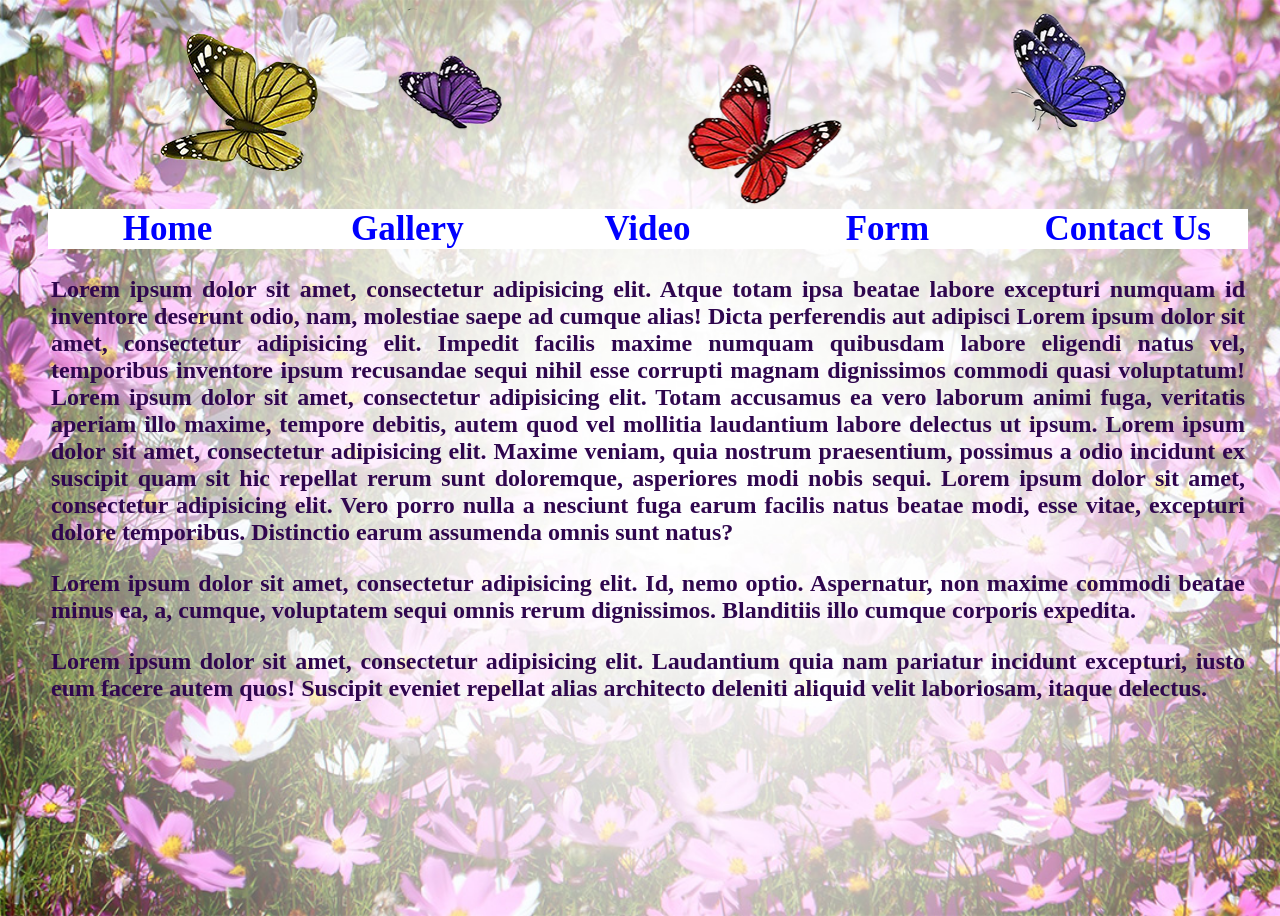
<file: index.html>
<!doctype html>
<html>
<head>
<meta charset="utf-8">
<meta name="viewport" content="width=device-width, initial-scale=1.0">
<link rel="shortcut icon" href="image/flower.ico" type="image/x-icon">
<title>home</title>
<style type="text/css">
body,td,th {
    font-family: Baskerville, "Palatino Linotype", Palatino, "Century Schoolbook L", "Times New Roman", serif;
    font-size: 15px;
    color: #6A6A6A;
    text-align: center;
}
body {
    width: 100%;
    height: 100vh;
    background-image: url(image/bg03.jpg);
    background-repeat: no-repeat;
    background-size: cover;
    background-origin: padding-box;
}
body p {
    text-align: justify;
    color:  #2F064E;
    font-size: x-large;
}
img {
		border-radius: 10px;
	}
a:active {
		color:blueviolet;
	}	
a:link {
		color: blue;
	}
a:hover {
		color:coral;
		text-decoration: underline;
	}
a {
	font-size: 35px;	
	text-decoration: none;
	}
table {
    font-family: Gotham, "Helvetica Neue", Helvetica, Arial, sans-serif;
    font-weight: bold;
}
</style>

</head>
<body>
<table width="1200" border="0" align="center" cellpadding="0" cellspacing="0">
  <tbody>
    <tr style="text-align: center">
     <td>
      <img src="image/1200x300_01.png" alt="banner" width="1200" >
  </td>
   </tr> 
  </tbody>
</table>
	<table width="1200" border="0" align="center" cellpadding="0" cellspacing="0">
  <tbody>
    <tr>
      <td width="242" bgcolor="ffffff"><a href="index.html">Home</a></td>
      <td width="243" bgcolor="#ffffff" ><a href="gallery.html">Gallery</a></td>
      <td width="243" bgcolor="#ffffff"><a href="video.html">Video</a></td>
      <td width="243" bgcolor="#ffffff"><a href="form.html">Form</a></td>
	    <td width="243" bgcolor="#ffffff"><a href="contactus.html">Contact Us</a></td>
    </tr>
  </tbody>
</table>

    <table width="1200" border="0" align="center">
  <tbody>
    <tr>
      <td >
     <p>Lorem ipsum dolor sit amet, consectetur adipisicing elit. Atque totam ipsa beatae labore  excepturi numquam id inventore deserunt odio, nam, molestiae saepe ad cumque alias! Dicta perferendis aut adipisci Lorem ipsum dolor sit amet, consectetur adipisicing elit. Impedit facilis maxime numquam quibusdam labore eligendi natus vel, temporibus inventore ipsum recusandae sequi nihil esse corrupti magnam dignissimos commodi quasi voluptatum!
     Lorem ipsum dolor sit amet, consectetur adipisicing elit. Totam accusamus ea vero laborum animi fuga, veritatis aperiam illo maxime, tempore debitis, autem quod vel mollitia laudantium labore delectus ut ipsum. Lorem ipsum dolor sit amet, consectetur adipisicing elit. Maxime veniam, quia nostrum praesentium, possimus a odio incidunt ex suscipit quam sit hic repellat rerum sunt doloremque, asperiores modi nobis sequi. Lorem ipsum dolor sit amet, consectetur adipisicing elit. Vero porro nulla a nesciunt fuga earum facilis natus beatae modi, esse vitae, excepturi dolore temporibus. Distinctio earum assumenda omnis sunt natus?</p>
	 <p>
		  Lorem ipsum dolor sit amet, consectetur adipisicing elit. Id, nemo optio. Aspernatur, non maxime commodi beatae minus ea, a, cumque, voluptatem sequi omnis rerum dignissimos. Blanditiis illo cumque corporis expedita.</p>
		 
	<p>Lorem ipsum dolor sit amet, consectetur adipisicing elit. Laudantium quia nam pariatur incidunt excepturi, iusto eum facere autem quos! Suscipit eveniet repellat alias architecto deleniti aliquid velit laboriosam, itaque delectus.</p>	  
		</td>
    </tr>
  </tbody>
</table>
<br>
<div>
  <script type="text/javascript" src="https://w ww.freevisitorcounters.com/auth.php?id=c97b14671fa4f17f0789074d47d43ae8f54464f3"></script>
      <script type="text/javascript" src="https://www.freevisitorcounters.com/en/home/counter/1143931/t/5"></script>
</div>


</body>
</html>
</file>
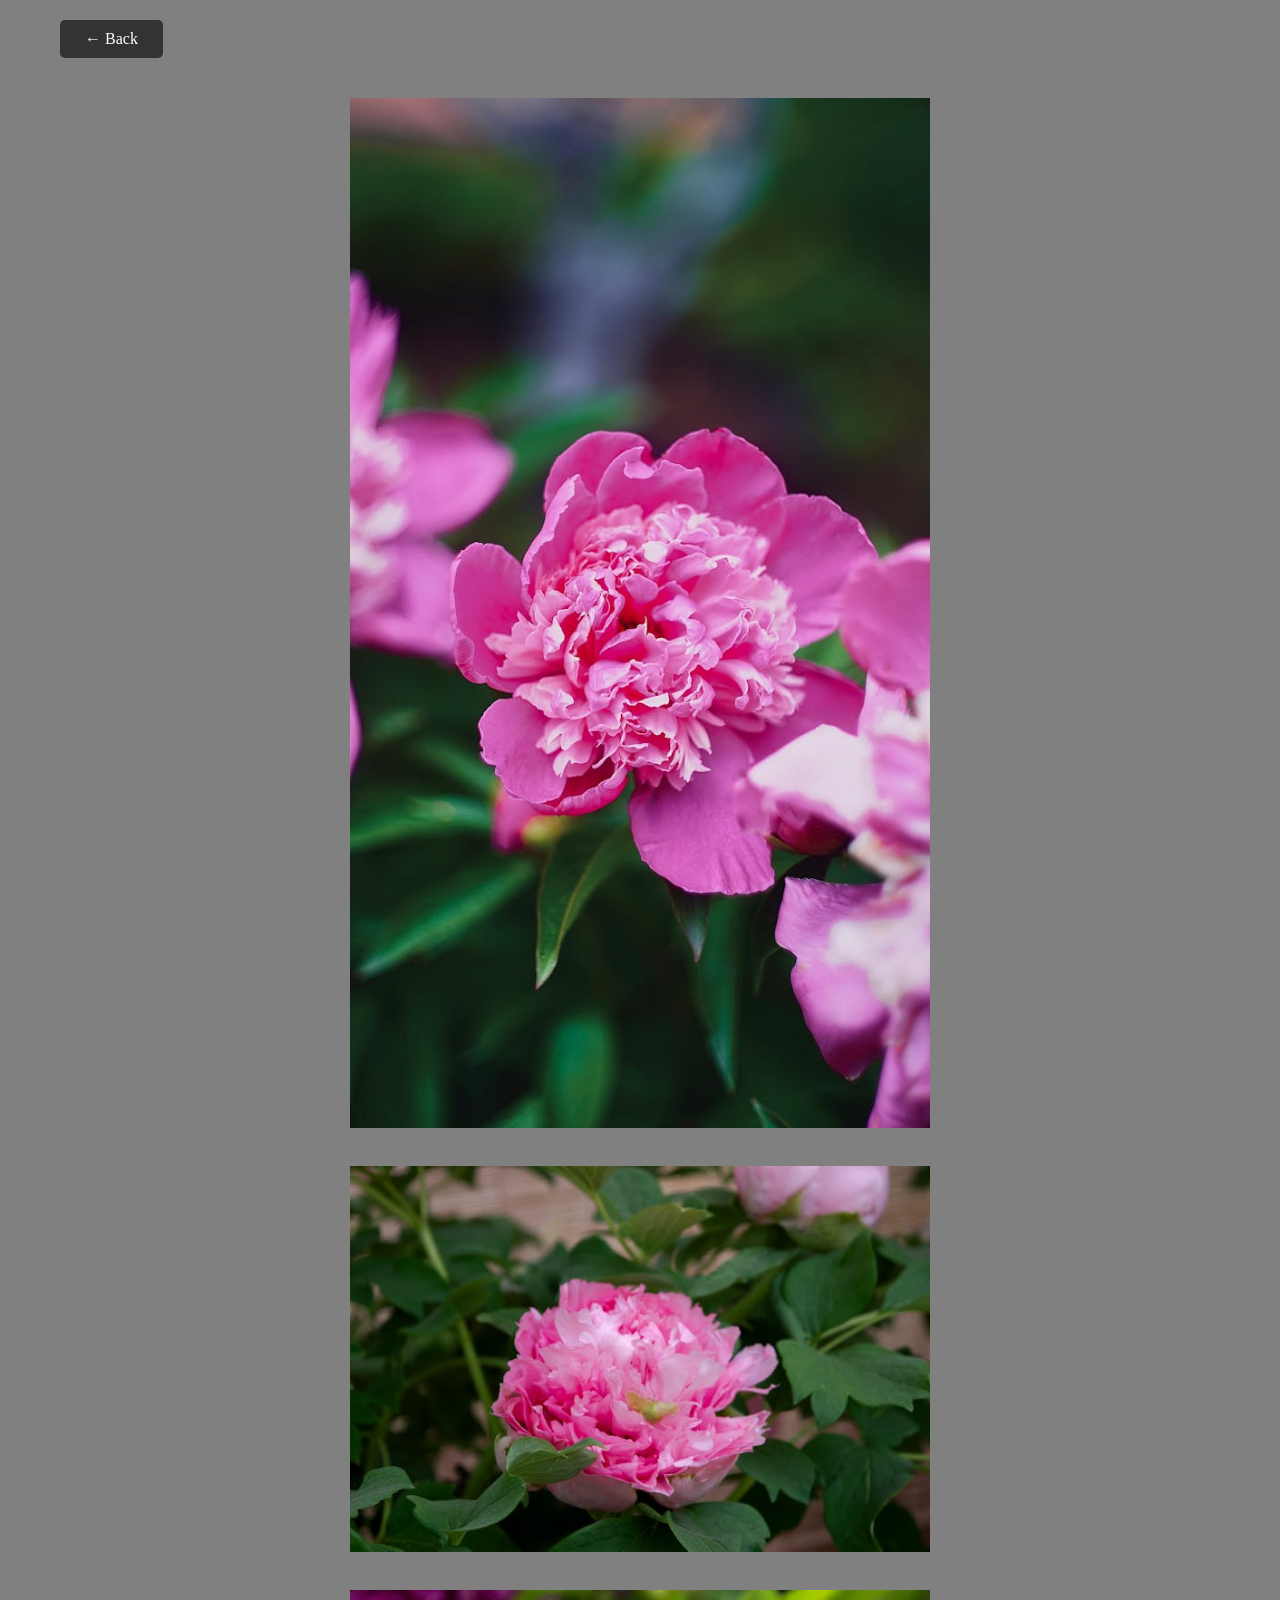
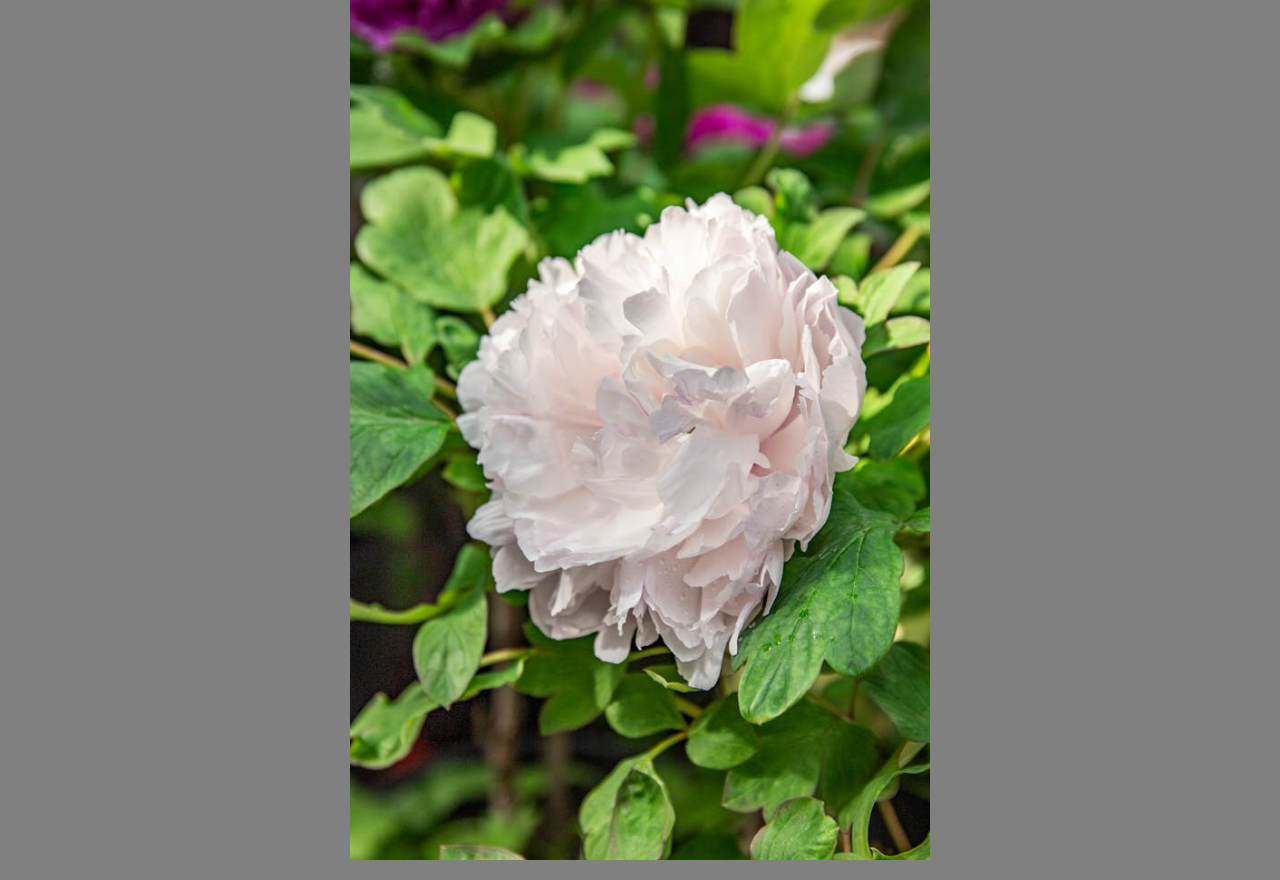
<file: A01.HTML>
<!DOCTYPE html>
<html lang="zh-TW">
<head>
    <meta charset="UTF-8">
    <meta name="viewport" content="width=device-width, initial-scale=1.0">
    <title>圖片 - A01</title>
    <style>
        * {
            margin: 0;
            padding: 0;
            box-sizing: border-box;
        }

        body {
            width: 100%;
            min-height: 100vh;
            background-color: #808080;  /* 灰色背景 */
            font-family: Baskerville, "Palatino Linotype", Palatino, "Century Schoolbook L", "Times New Roman", serif;
        }

        .container {
            width: 1200px;
            margin: 0 auto;
            padding: 20px;
        }

        /* 返回按鈕 */
        .back-btn {
            display: inline-block;
            margin-bottom: 20px;
            padding: 10px 25px;
            background-color: #333;
            color: white;
            text-decoration: none;
            border-radius: 5px;
            font-size: 16px;
            transition: background-color 0.3s;
        }

        .back-btn:hover {
            background-color: #555;
        }

        /* 圖片區域 */
        .image-area {
            margin-top: 20px;
        }

        /* 單張圖片容器 - 上下間隔 1cm */
        .image-item {
            margin-bottom: 1cm;  /* 間隔 1 公分 */
        }

        .image-item:last-child {
            margin-bottom: 0;    /* 最後一張圖片不需要間隔 */
        }

        /* 圖片大小縮小一半，並且置中 - 修正版 */
        .image-item img {
            width: 50%;           /* 寬度縮小為原來的一半 */
            height: auto;
            display: block;       /* 區塊級元素 */
            margin: 0 auto;       /* 水平自動邊距 = 置中 */
        }
    </style>
</head>
<body>
    <div class="container">
        <a href="gallery.html" class="back-btn">← Back</a>
        
        <div class="image-area">
            <!-- 第一張圖片 -->
            <div class="image-item">
                <img src="image/A01.jpg" alt="A01 圖片">
            </div>
            
            <!-- 第二張圖片（間隔 1cm） -->
            <div class="image-item">
                <img src="image/A02.jpg" alt="A02 圖片">
            </div>
            
            <!-- 第三張圖片（間隔 1cm） -->
            <div class="image-item">
                <img src="image/A03.jpg" alt="A03 圖片">
            </div>
        </div>
    </div>
</body>
</html>
</file>
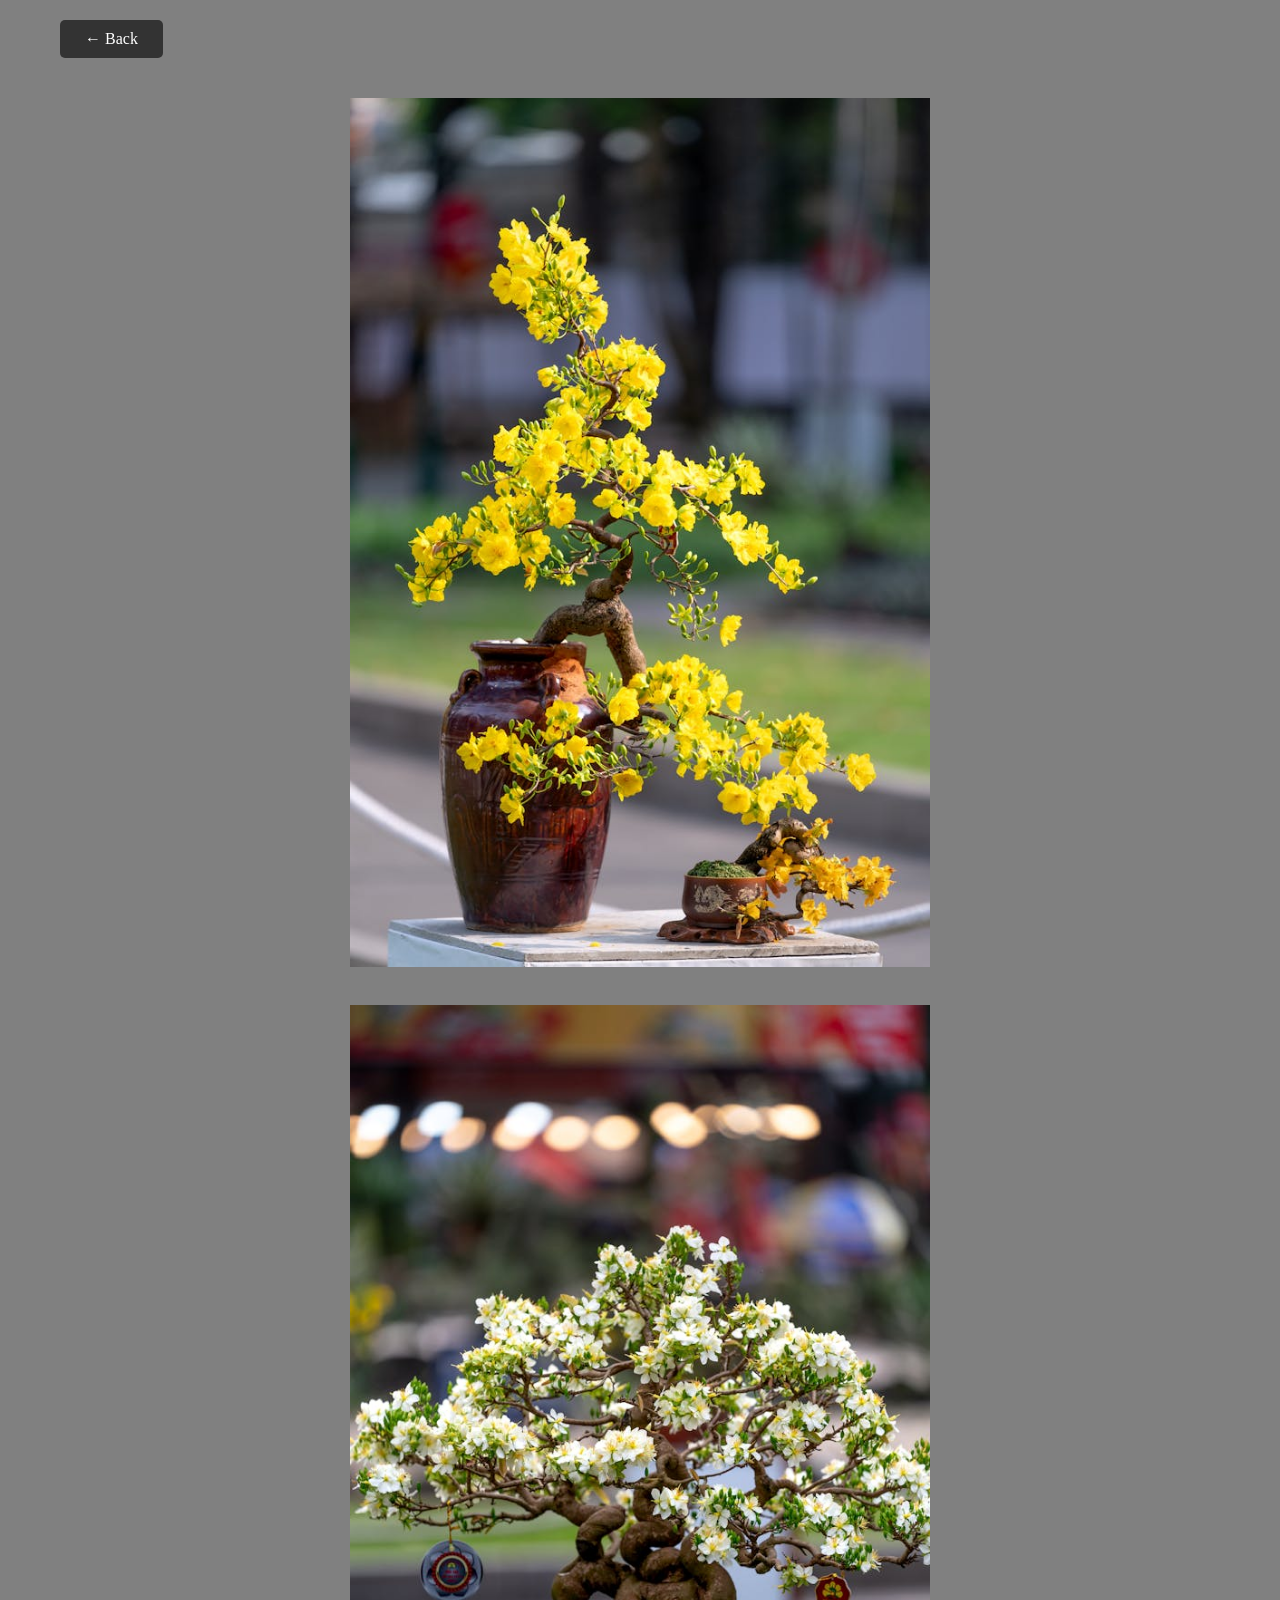
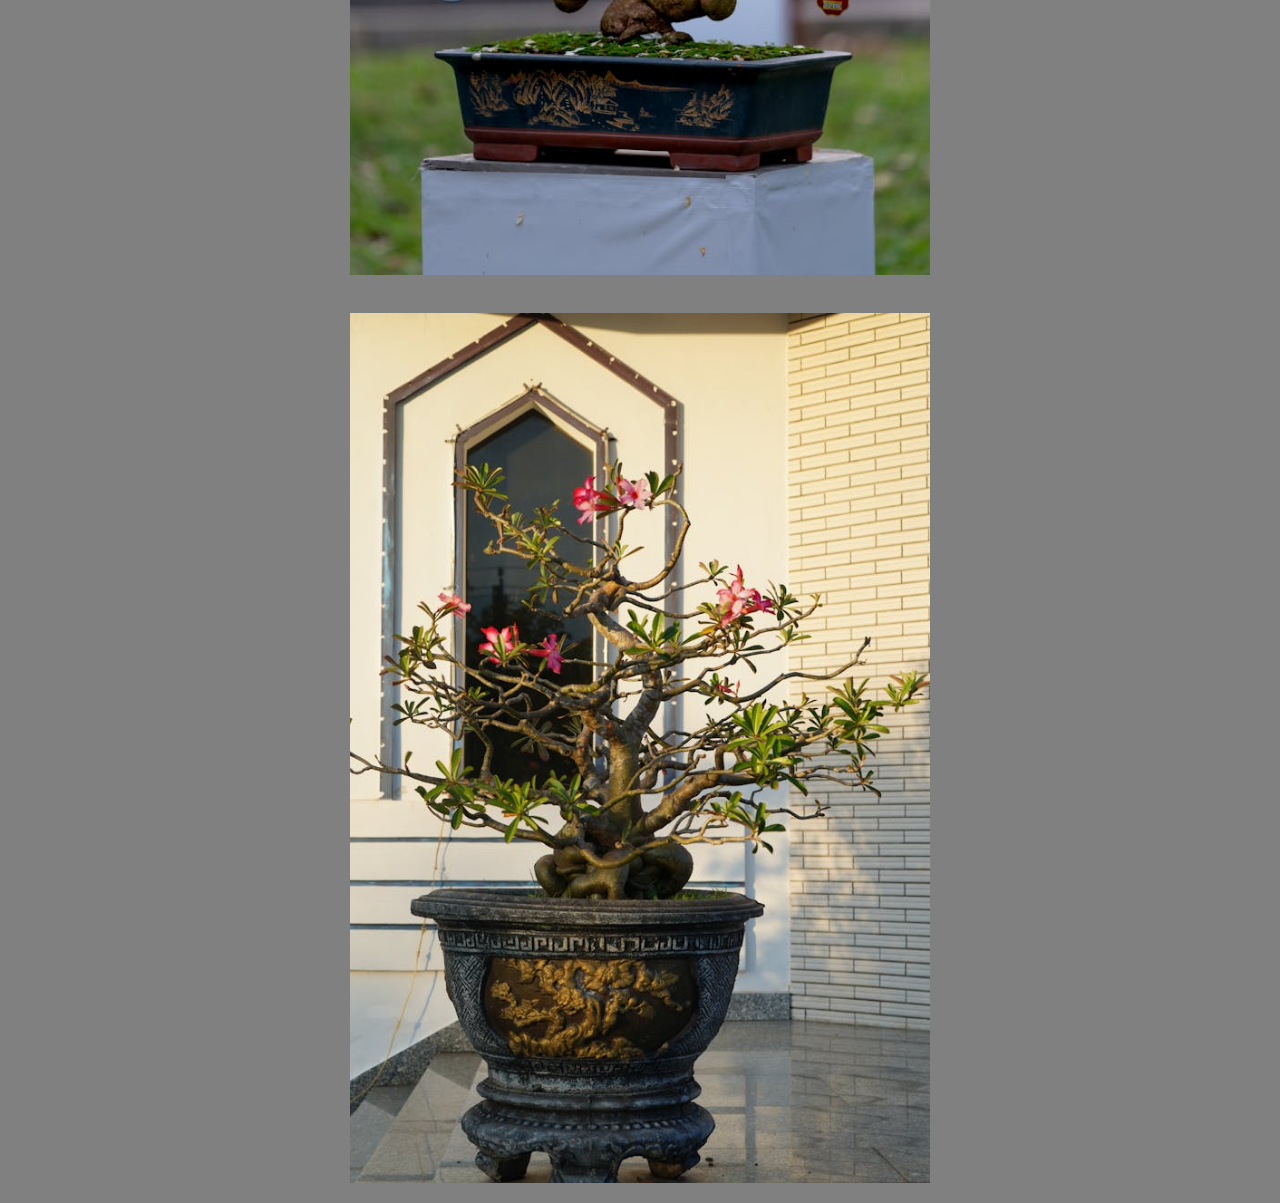
<file: C01.HTML>
<!DOCTYPE html>
<html lang="zh-TW">
<head>
    <meta charset="UTF-8">
    <meta name="viewport" content="width=device-width, initial-scale=1.0">
    <title>圖片 - A01</title>
    <style>
        * {
            margin: 0;
            padding: 0;
            box-sizing: border-box;
        }

        body {
            width: 100%;
            min-height: 100vh;
            background-color: #808080;  /* 灰色背景 */
            font-family: Baskerville, "Palatino Linotype", Palatino, "Century Schoolbook L", "Times New Roman", serif;
        }

        .container {
            width: 1200px;
            margin: 0 auto;
            padding: 20px;
        }

        /* 返回按鈕 */
        .back-btn {
            display: inline-block;
            margin-bottom: 20px;
            padding: 10px 25px;
            background-color: #333;
            color: white;
            text-decoration: none;
            border-radius: 5px;
            font-size: 16px;
            transition: background-color 0.3s;
        }

        .back-btn:hover {
            background-color: #555;
        }

        /* 圖片區域 */
        .image-area {
            margin-top: 20px;
        }

        /* 單張圖片容器 - 上下間隔 1cm */
        .image-item {
            margin-bottom: 1cm;  /* 間隔 1 公分 */
        }

        .image-item:last-child {
            margin-bottom: 0;    /* 最後一張圖片不需要間隔 */
        }

        /* 圖片大小縮小一半，並且置中 - 修正版 */
        .image-item img {
            width: 50%;           /* 寬度縮小為原來的一半 */
            height: auto;
            display: block;       /* 區塊級元素 */
            margin: 0 auto;       /* 水平自動邊距 = 置中 */
        }
    </style>
</head>
<body>
    <div class="container">
        <a href="gallery.html" class="back-btn">← Back</a>
        
        <div class="image-area">
            <!-- 第一張圖片 -->
            <div class="image-item">
                <img src="image/C01.jpg" alt="A01 圖片">
            </div>
            
            <!-- 第二張圖片（間隔 1cm） -->
            <div class="image-item">
                <img src="image/C02.jpg" alt="A02 圖片">
            </div>
            
            <!-- 第三張圖片（間隔 1cm） -->
            <div class="image-item">
                <img src="image/C03.jpg" alt="A03 圖片">
            </div>
        </div>
    </div>
</body>
</html>
</file>
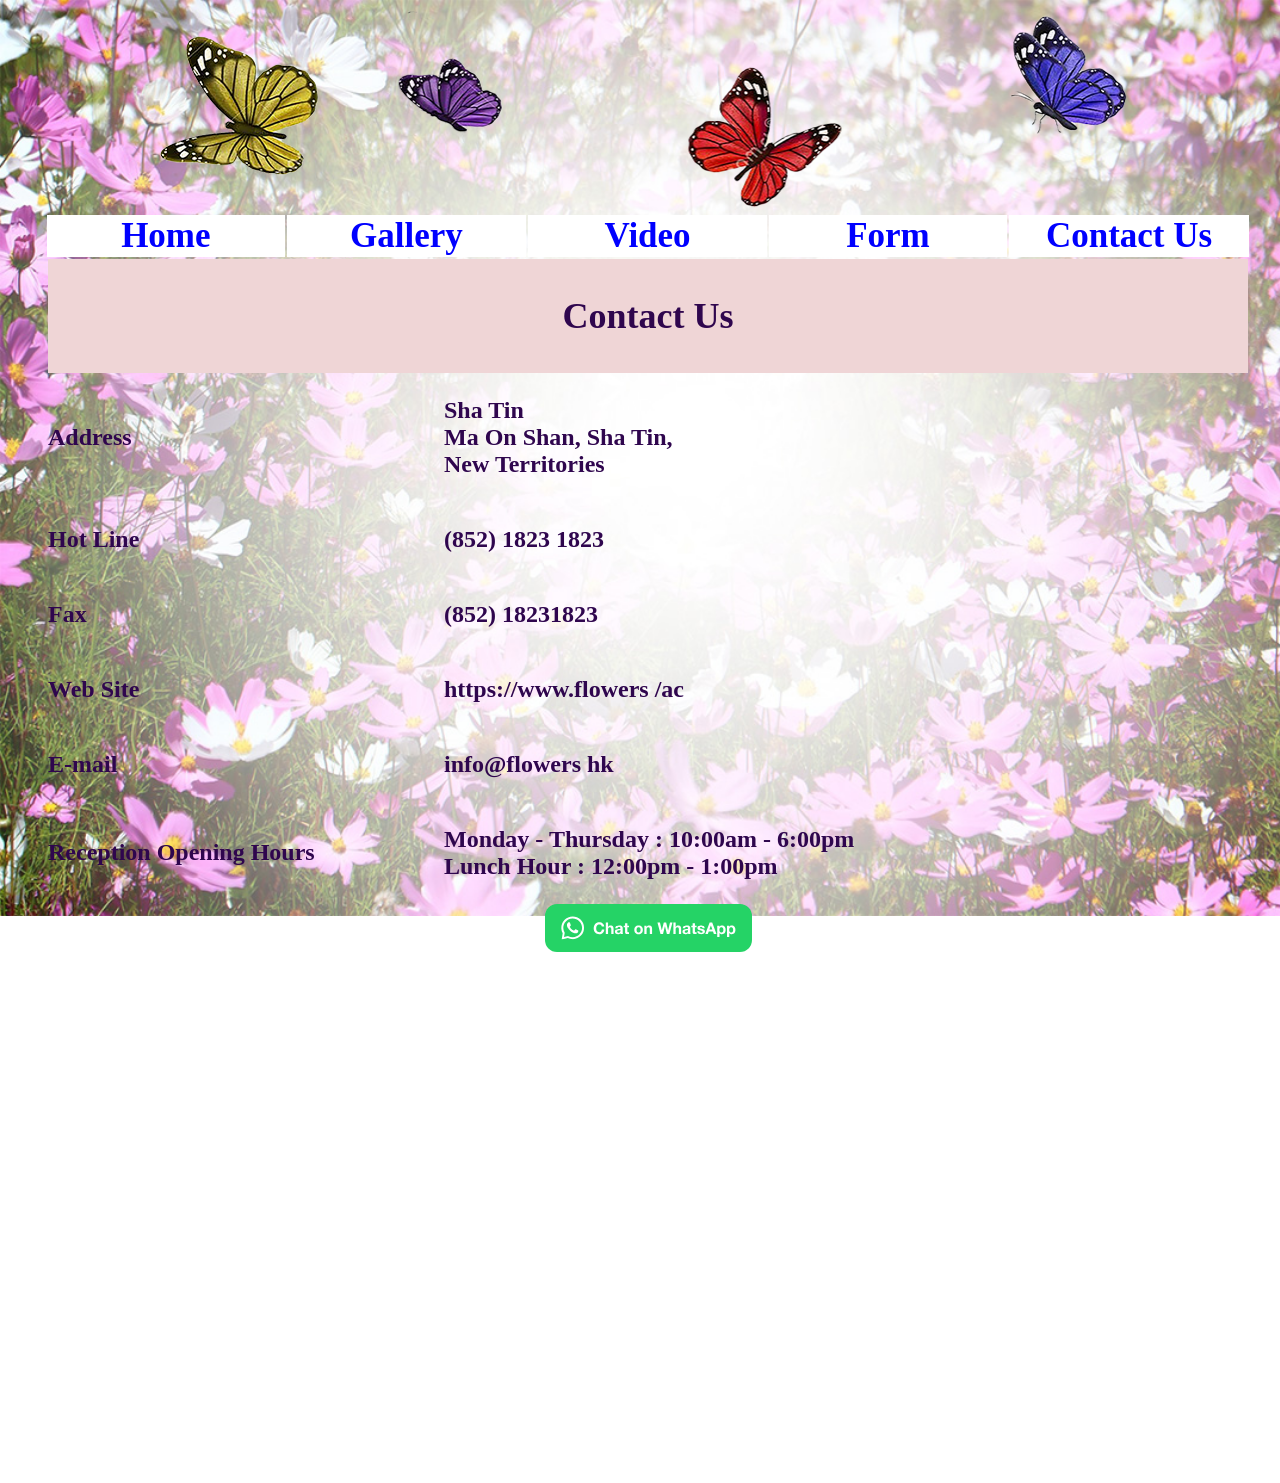
<file: contactus.html>
<!doctype html>
<html>
<head>
<meta charset="utf-8">
<meta name="viewport" content="width=device-width, initial-scale=1.0">
<link rel="shortcut icon" href="image/flower.ico" type="image/x-icon">

<title>ContactUs</title>

<style type="text/css">
body,td,th {
	font-family: Baskerville, "Palatino Linotype", Palatino, "Century Schoolbook L", "Times New Roman", serif;
	font-size: 15px;
	color: #6A6A6A;
	text-align: center;
}
body {
  width: 100%;
  height: 100vh;
    background-image: url(image/bg03.jpg);
    background-repeat: no-repeat;
    background-size: cover;
    background-origin: padding-box;
}
body table {
	font-family: Gotham, "Helvetica Neue", Helvetica, Arial, sans-serif;
	font-weight: bold;
	text-align: left;
	font-size: x-large;
}
body p {
    text-align: justify;
    color: #2F064E;
    font-size: x-large;
}
a:active {
		color:blueviolet;
	}	
a:link {
		color: blue;
	}
a:hover {
		color:coral;
		text-decoration: underline;
	}
a {
	font-size: 35px;	
	text-decoration: none;
	}

</style>

</head>
<body>
  <table width="1200" border="0" align="center">
  <tbody>
    <tr style="text-align: center">
     <td colspan="5">
      <img src="image/1200x300_01.png" alt="banner" width="1200" >
  </td>
    <tr>
      <td width="242" bgcolor="#ffffff"><a href="index.html">Home</a></td>
      <td width="243" bgcolor="#ffffff" ><a href="gallery.html">Gallery</a></td>
      <td width="243" bgcolor="#ffffff"><a href="video.html">Video</a></td>
      <td width="243" bgcolor="#ffffff"><a href="form.html">Form</a></td>
	  <td width="243" bgcolor="#ffffff"><a href="contactus.html">Contact Us</a></td>
    </tr>
   
  </tbody>
</table>
<table width="1200" border="0" cellspacing="0" cellpadding="0" align="center">
  <tbody>
    <tr>
      <td colspan="2" bgcolor="#EFD5D6" style="text-align: center"><p style="text-align: center; font-size: 36px;"> Contact Us</p></td>
    </tr>
    <tr>
      <td width="396" align="center"><p>Address</p></td>
      <td width="804"><p>Sha Tin<br>
        Ma On Shan, Sha Tin,<br>
		New Territories</p></td>
    </tr>
    <tr>
      <td><p>Hot Line</p></td>
      <td><p>(852) 1823 1823</p></td>
    </tr>
    <tr>
      <td><p>Fax</p></td>
      <td><p>(852) 18231823</p></td>
    </tr>
    <tr>
      <td><p>Web Site</p></td>
      <td><p>https://www.flowers /ac</p></td>
    </tr>
    <tr>
      <td><p>E-mail</p></td>
      <td><p>info@flowers hk</p></td>
    </tr>
    <tr>
      <td><p>Reception Opening Hours</p></td>
      <td><p>Monday - Thursday : 10:00am - 6:00pm<br>
      Lunch Hour : 12:00pm - 1:00pm</p>
	  </td>
    </tr>
	  <tr>
	  <td colspan="2" align="center"><a href="https://wa.me/88888888" target="_blank" aria-label="Chat on WhatsApp"><img alt="Chat on WhatsApp" src="image/WhatsAppBtn.svg"/></a>
</td>
	</tr>


    <tr>
		<td colspan="2"><br><iframe src="https://www.google.com/maps/embed?pb=!1m18!1m12!1m3!1d13055.092969896154!2d114.17365235886659!3d22.353299228261374!2m3!1f0!2f0!3f0!3m2!1i1024!2i768!4f13.1!3m3!1m2!1s0x34040716e285a379%3A0x3bb5b54352b2fb10!2z54uu5a2Q5bGx6YOK6YeO5YWs5Zut!5e0!3m2!1szh-CN!2shk!4v1776573505227!5m2!1szh-CN!2shk" width="600" height="450" style="border:0;" allowfullscreen="" loading="lazy" referrerpolicy="no-referrer-when-downgrade"></iframe><br><br></td>


    </tr>


    <tr>
      <td colspan="2">&nbsp;</td>
    </tr>
  </tbody>
</table>
<br>
   

	


</body>
</html>
</file>
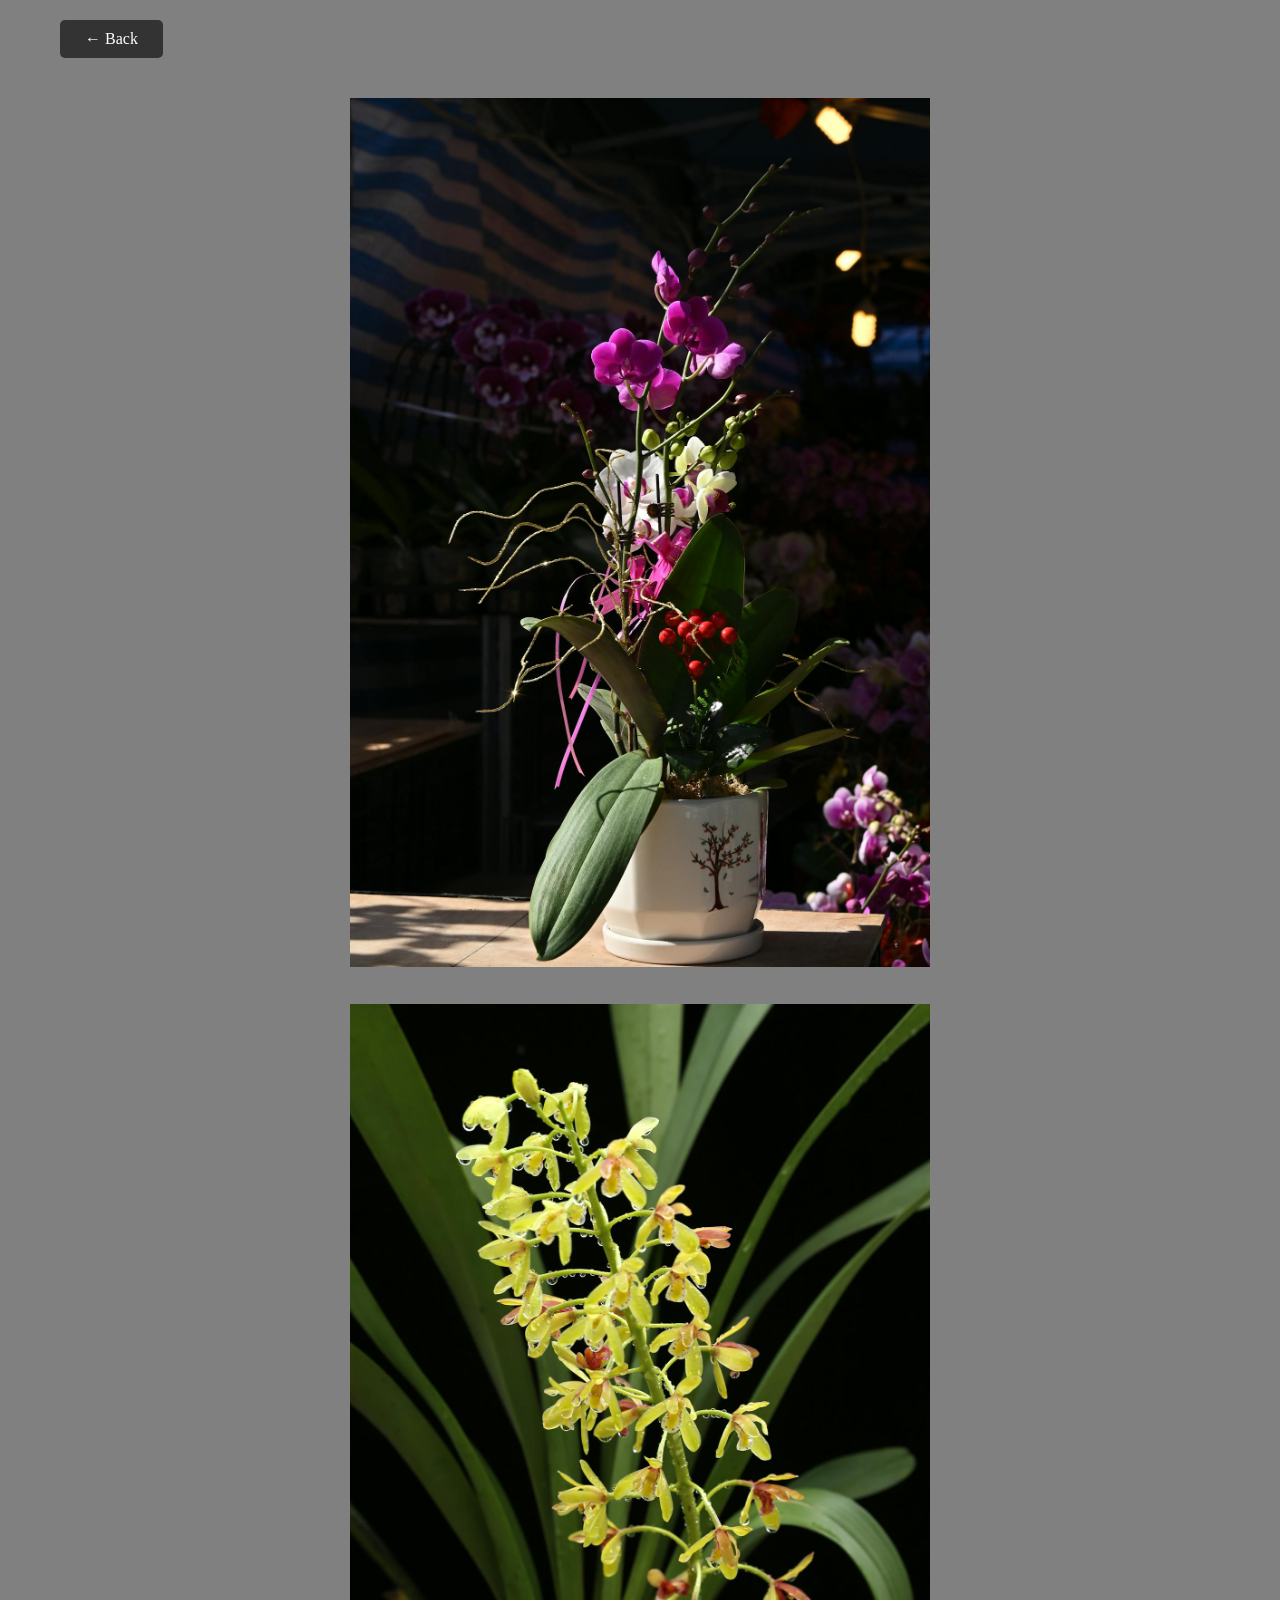
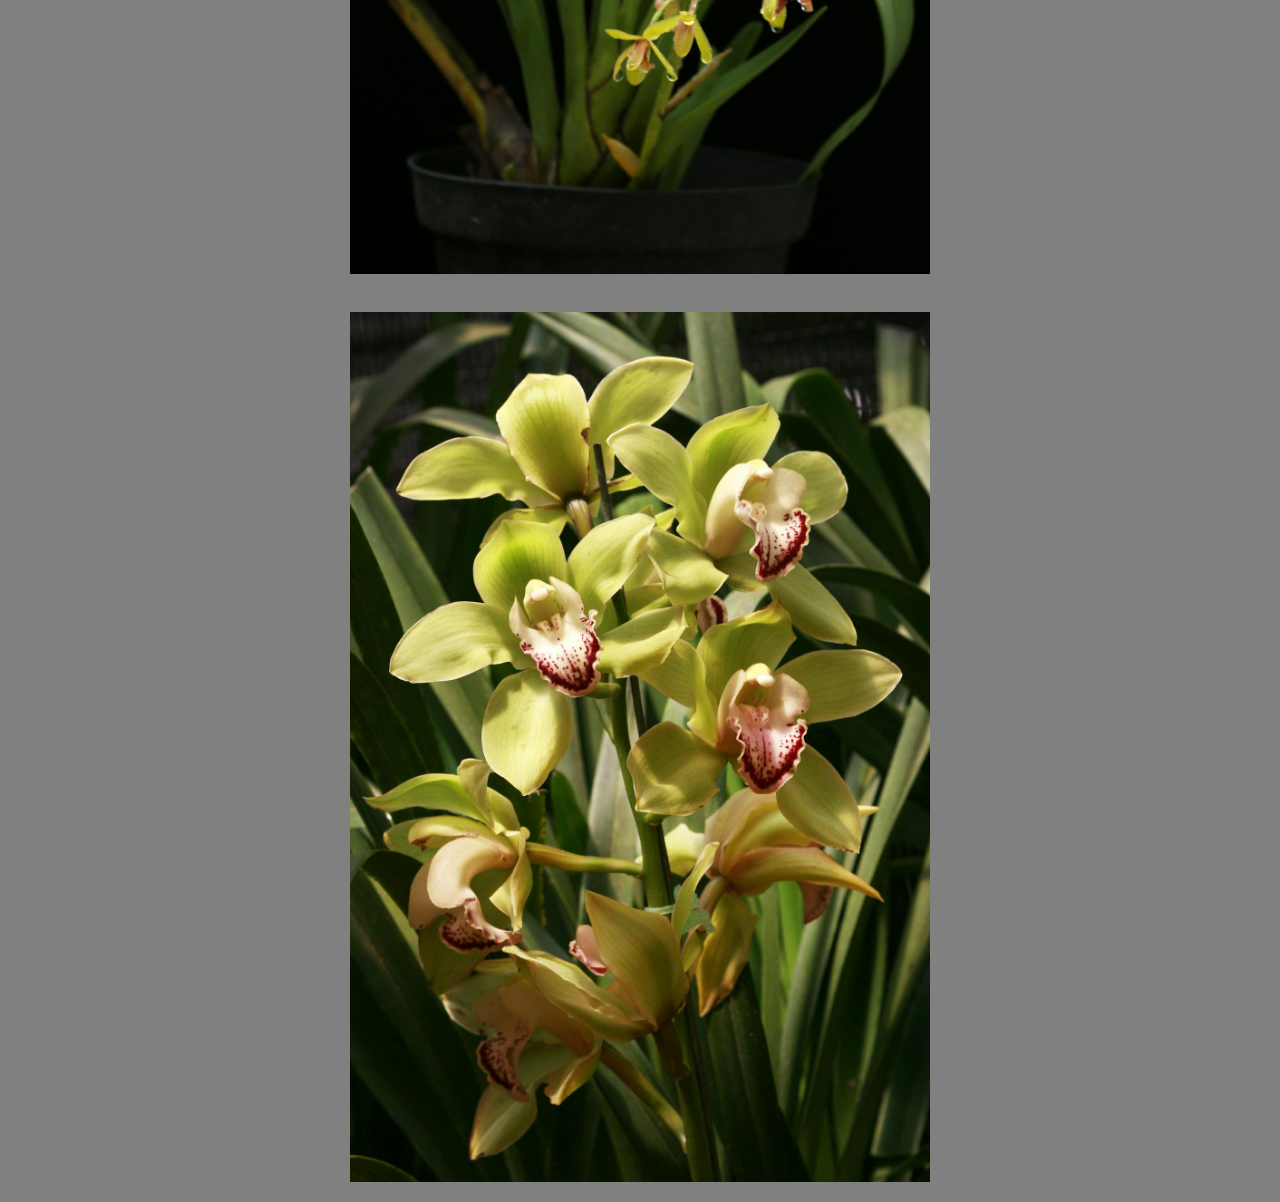
<file: E01.HTML>
<!DOCTYPE html>
<html lang="zh-TW">
<head>
    <meta charset="UTF-8">
    <meta name="viewport" content="width=device-width, initial-scale=1.0">
    <title>圖片 - A01</title>
    <style>
        * {
            margin: 0;
            padding: 0;
            box-sizing: border-box;
        }

        body {
            width: 100%;
            min-height: 100vh;
            background-color: #808080;  /* 灰色背景 */
            font-family: Baskerville, "Palatino Linotype", Palatino, "Century Schoolbook L", "Times New Roman", serif;
        }

        .container {
            width: 1200px;
            margin: 0 auto;
            padding: 20px;
        }

        /* 返回按鈕 */
        .back-btn {
            display: inline-block;
            margin-bottom: 20px;
            padding: 10px 25px;
            background-color: #333;
            color: white;
            text-decoration: none;
            border-radius: 5px;
            font-size: 16px;
            transition: background-color 0.3s;
        }

        .back-btn:hover {
            background-color: #555;
        }

        /* 圖片區域 */
        .image-area {
            margin-top: 20px;
        }

        /* 單張圖片容器 - 上下間隔 1cm */
        .image-item {
            margin-bottom: 1cm;  /* 間隔 1 公分 */
        }

        .image-item:last-child {
            margin-bottom: 0;    /* 最後一張圖片不需要間隔 */
        }

        /* 圖片大小縮小一半，並且置中 - 修正版 */
        .image-item img {
            width: 50%;           /* 寬度縮小為原來的一半 */
            height: auto;
            display: block;       /* 區塊級元素 */
            margin: 0 auto;       /* 水平自動邊距 = 置中 */
        }
    </style>
</head>
<body>
    <div class="container">
        <a href="gallery.html" class="back-btn">← Back</a>
        
        <div class="image-area">
            <!-- 第一張圖片 -->
            <div class="image-item">
                <img src="image/E01.jpg" alt="A01 圖片">
            </div>
            
            <!-- 第二張圖片（間隔 1cm） -->
            <div class="image-item">
                <img src="image/E02.jpg" alt="A02 圖片">
            </div>
            
            <!-- 第三張圖片（間隔 1cm） -->
            <div class="image-item">
                <img src="image/E03.jpg" alt="A03 圖片">
            </div>
        </div>
    </div>
</body>
</html>
</file>
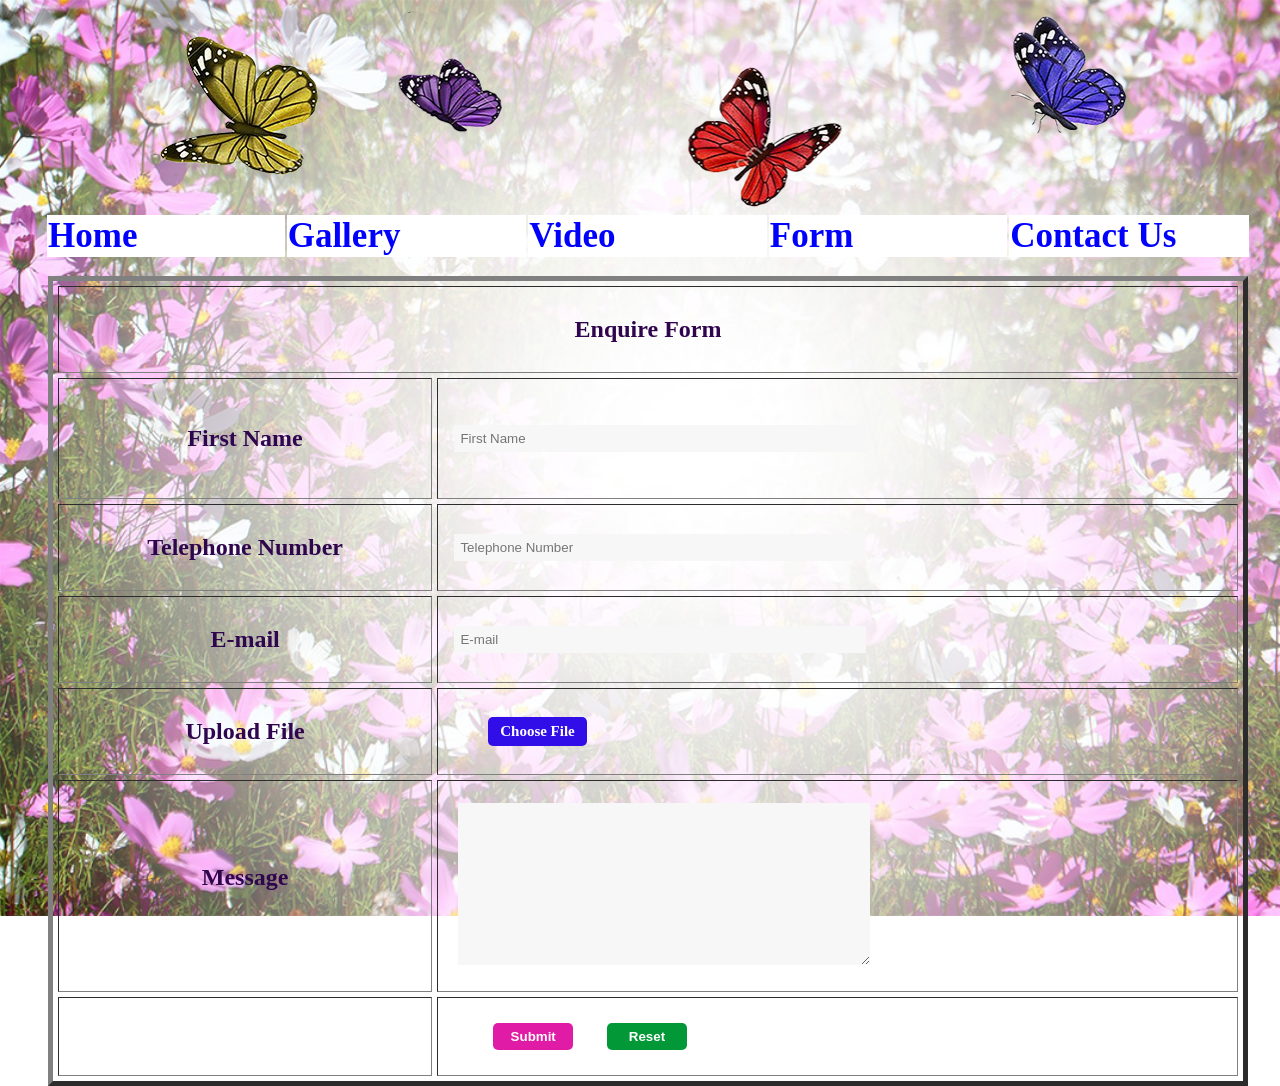
<file: form.html>
<!doctype html>
<html>
<head>
<meta charset="utf-8">
<meta name="viewport" content="width=device-width, initial-scale=1.0">
<link rel="shortcut icon" href="image/flower.ico" type="image/x-icon">
<title>Enquire  Form</title>

<style type="text/css">
body,td,th {
    font-family: Baskerville, "Palatino Linotype", Palatino, "Century Schoolbook L", "Times New Roman", serif;
    font-size: 15px;
    color: #6A6A6A;
}
body {
    width: 100%;
    height: 100vh;
    background-image: url(image/bg03.jpg);
    background-repeat: no-repeat;
    background-size: cover;
    background-origin: padding-box;
}

body table {
    font-family: Gotham, "Helvetica Neue", Helvetica, Arial, sans-serif;
    font-weight: bold;
}
body p {
	text-align: center;
	color: #2F064E;
	font-size: x-large;
}
a:active {
		color:blueviolet;
	}	
a:link {
		color: blue;
	}
a:hover {
		color:coral;
		text-decoration: underline;
	}
a {
	font-size: 35px;	
	text-decoration: none;
	}
input#file-input {
    display: none;
  }
input[type="file"] + label {
    display: inline-block;
    margin-left: 30px;
    padding: 6px 12px;
    cursor: pointer;
    background-color: #310de7;
    color: white;
    border-radius: 5px;
    font-weight: 800;
} 
input[type="file"] + label:hover {
    background-color: #fa0068;
}
input[type="text"]{
    width: 400px;
    padding: 6px;
    background-color: #f7f7f7;
    border: none;
}
textarea {
    width: 400px;
    padding: 6px;
    background-color: #f7f7f7;
    border: none;
}
.btn_style01 {
            width: 80px;          
            border-radius: 5px;
            margin-top: 20px;
            margin-left: 50px;
            margin-bottom: 20px;

            padding: 6px;
            background: #e01ba5;
            border: none;
            color: white;
           
            font-weight: 800;
        }
        .btn_style01:hover {
          background: #505050;
          
        }
         .btn_style02 {
            width: 80px;          
            border-radius: 5px;
            margin-top: 20px;
            margin-left: 30px;
            margin-bottom: 20px;
            padding: 6px;
            background: #039837;
            border: none;
            color: white;
            font-weight: 800;
        }
        .btn_style02:hover {
          background: #fa0068;
        }    
</style>

</head>
<body><table width="1200" border="0" align="center">
  <tbody>
    <tr style="text-align: center">
     <td colspan="5">
      <img src="image/1200x300_01.png" alt="banner" width="1200" >
  </td>
        <tr>
      <td width="242" bgcolor="#ffffff"><a href="index.html">Home</a></td>
      <td width="243" bgcolor="#ffffff" ><a href="gallery.html">Gallery</a></td>
      <td width="243" bgcolor="#ffffff"><a href="video.html">Video</a></td>
      <td width="243" bgcolor="#ffffff"><a href="form.html">Form</a></td>
	  <td width="243" bgcolor="#ffffff"><a href="contactus.html">Contact Us</a></td>
    </tr>
   
  </tbody>
</table>
<br>
	<form method="post" enctype="multipart/form-data">
	<table width="1200" border="5" cellspacing="5" cellpadding="5" align="center">
  <tbody>
    <tr>
      <td colspan="2"><p>Enquire  Form</p></td>
      </tr>
    <tr>
      <td width="380"><br>
<label><p>First Name</p></label>
        &nbsp;</td>
      <td width="814"><br>
 &nbsp;&nbsp;&nbsp;<input type="text" placeholder="First Name" size="50"maxlength="100"><br><br>          
      </td>
    </tr>
    <tr>
      <td><p>Telephone Number</p></td>
      <td>&nbsp;&nbsp;&nbsp;<input type="text" placeholder="Telephone Number" size="50" maxlength="100"></td>
    </tr>
    <tr>
      <td><p>E-mail</p></td>
      <td>&nbsp;&nbsp;&nbsp;<input type="text" placeholder="E-mail" size="50" maxlength="100"></td>
    </tr>
    <tr>
      <td><label><p>Upload File</p></label></td>
      <td>
      &nbsp;&nbsp;&nbsp;<input type="file"  name="fileField" id="file-input">
      <label for="file-input">Choose File</label>
      </td>
    </tr>
    <tr>
      <td><label><p>Message</p></label>&nbsp;</td>
      <td><br>&nbsp;&nbsp;
        &nbsp;<textarea cols="47" rows="10" maxlength="100"></textarea>
        <br>
        <br>
        </td>
    </tr>
    <tr>
      <td height="45">&nbsp;</td>
      <td><input type="Submit" class="btn_style01" formaction="thankyou.html" formtarget="_blank" value="Submit">
        
		 <input type="reset" class="btn_style02" value="Reset"></td>
		 </td>
    </tr>
  </tbody>
</table>
	
		
	</form>
   


</body>
</html>
</file>
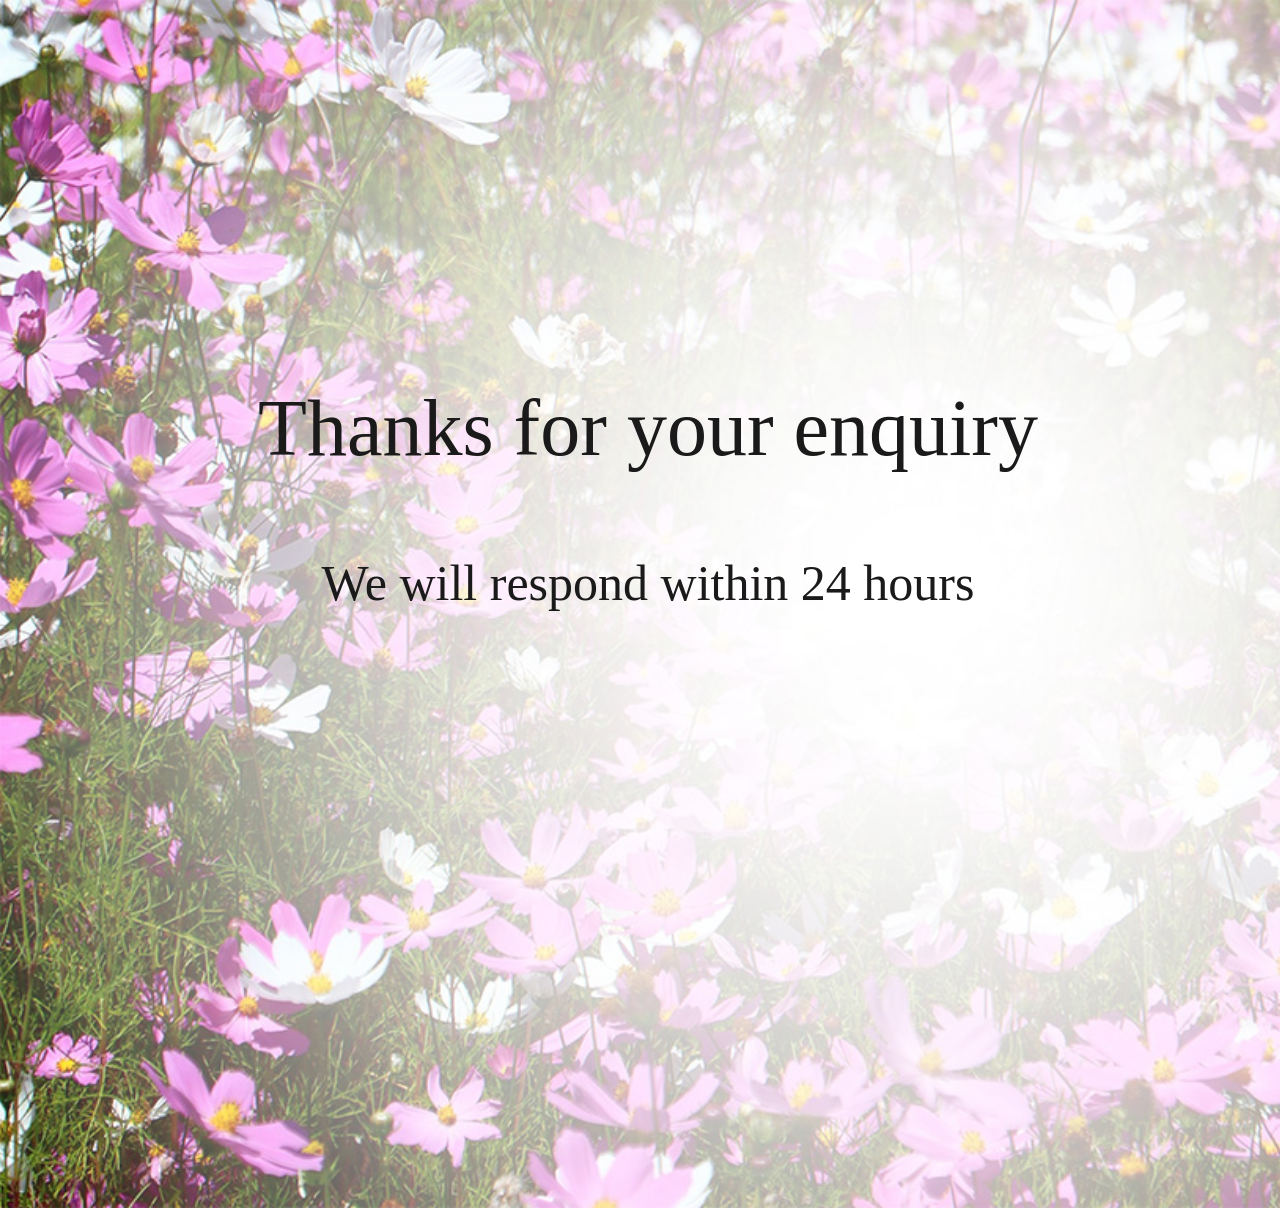
<file: thankyou.html>
<!doctype html>
<html>
<head>
<meta charset="utf-8">
<meta name="viewport" content="width=device-width, initial-scale=1.0">
<link rel="shortcut icon" href="image/flower.ico" type="image/x-icon">
<title>Thanks</title>

<style type="text/css">

body {
    width: 100%;
    height: 100vh;
    background-image: url(image/bg03.jpg);
    background-repeat: no-repeat;
    background-size: cover;
    background-origin: padding-box;
}
table {
    margin: 300px;
    margin-left: auto;
    margin-right: auto;
}
table, p {
    font-family: Baskerville, "Palatino Linotype", Palatino, "Century Schoolbook L", "Times New Roman", serif;
    font-size: 80px;
    color: #1b1a1a;
    text-align: center;
}

 
</style>

</head>
<body>
    <table width="1200" border="0" align="center">
  <tbody>
    <tr>
      <td>
    <p > Thanks for your enquiry </p> 
    <p style="font-size: 50px;">We will respond within 24 hours</p>
    </td>
   
  </tbody>
</table>

<br>



</body>
</html>
</file>
